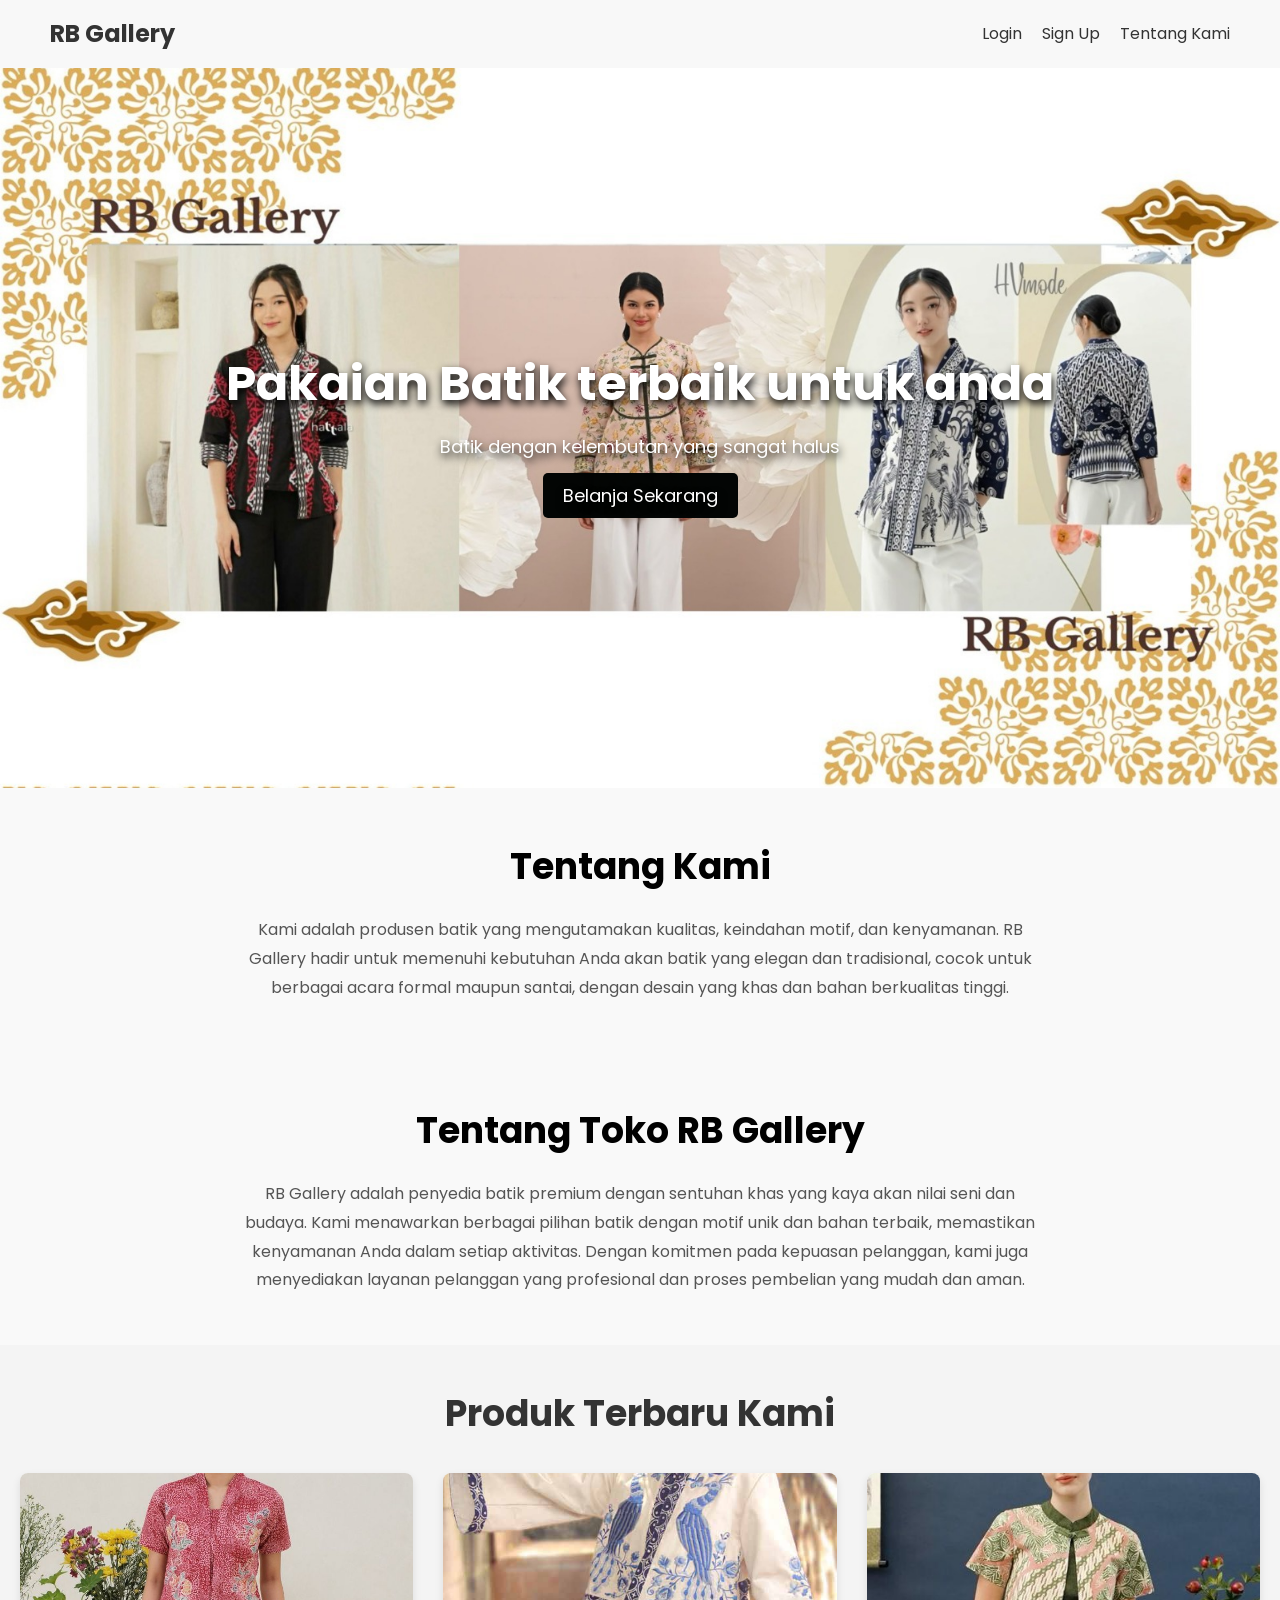
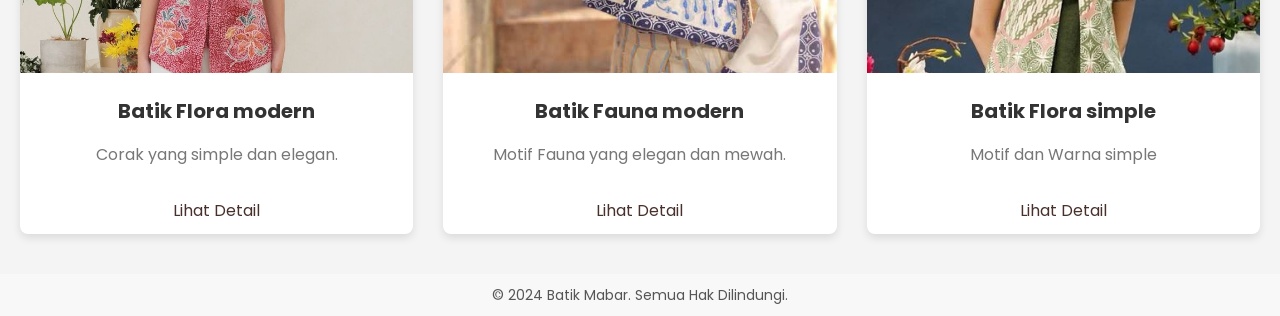
<file: index.html>
<!DOCTYPE html>
<html lang="id">
  <head>
    <meta charset="UTF-8" />
    <meta name="viewport" content="width=device-width, initial-scale=1.0" />
    <title>RB gallery</title>
    <link
      href="https://fonts.googleapis.com/css2?family=Poppins:wght@400;600&display=swap"
      rel="stylesheet"
    />
    <style>
      * {
        margin: 0;
        padding: 0;
        box-sizing: border-box;
      }
      body {
        font-family: "Poppins", sans-serif;
        line-height: 1.6;
      }
      .header {
        display: flex;
        justify-content: space-between;
        align-items: center;
        background-color: #f8f8f8;
        padding: 15px 50px;
        box-shadow: 0 2px 4px rgba(0, 0, 0, 0.1);
      }
      .header .logo {
        font-size: 24px;
        font-weight: bold;
        color: #333;
      }
      .header .menu {
        list-style: none;
        display: flex;
        gap: 20px;
      }
      .header .menu li a {
        text-decoration: none;
        font-size: 16px;
        color: #333;
        transition: color 0.3s;
      }
      .header .menu li a:hover {
        color: #48312b;
        text-decoration: underline;
      }
      .hero {
        position: relative;
        width: 100%;
        height: 80vh;
        display: flex;
        align-items: center;
        justify-content: center;
        background-image: url("img/beranda\ batik.jpg"); /* Ganti dengan gambar lokal */
        background-size: cover;
        background-position: center;
      }
      .hero .hero-text {
        text-align: center;
        color: #fff;
        text-shadow: 1px 4px 8px black;
      }
      .hero .hero-text h1 {
        font-size: 48px;
        font-weight: bold;
        margin-bottom: 10px;
      }
      .hero .hero-text p {
        font-size: 18px;
        margin-bottom: 20px;
      }
      .hero .hero-text a {
        text-decoration: none;
        font-size: 18px;
        color: #fff;
        background-color: #030504fe;
        padding: 10px 20px;
        border-radius: 5px;
        transition: background-color 0.3s;
      }
      .hero .hero-text a:hover {
        background-color: #48312b;
      }
      .section {
        padding: 50px 20px;
        background-color: #f9f9f9;
        opacity: 0; /* Default hidden */
        transform: translateY(50px); /* Default position */
        transition: opacity 1s, transform 1s;
      }
      .section.visible {
        opacity: 1;
        transform: translateY(0);
      }
      .section h2 {
        font-size: 36px;
        margin-bottom: 20px;
        text-align: center;
      }
      .section p {
        max-width: 800px;
        margin: 0 auto;
        font-size: 16px;
        color: #555;
        line-height: 1.8;
        text-align: center;
      }
      .products-section {
        background-color: #f4f4f4;
        padding: 40px 0;
      }
      .products-section h2 {
        text-align: center;
        font-size: 36px;
        color: #333;
        margin-bottom: 30px;
      }
      .products-grid {
        display: grid;
        grid-template-columns: repeat(3, 1fr);
        gap: 30px;
        padding: 0 20px;
      }
      .product-card {
        background-color: white;
        box-shadow: 0 4px 8px rgba(0, 0, 0, 0.1);
        border-radius: 8px;
        overflow: hidden;
        text-align: center;
        transition: transform 0.3s;
      }
      .product-card img {
        width: 100%;
        height: 200px;
        object-fit: cover;
      }
      .product-card h3 {
        font-size: 20px;
        margin: 15px 0;
        color: #333;
      }
      .product-card p {
        font-size: 16px;
        color: #777;
        margin-bottom: 20px;
      }
      .product-card a {
        display: inline-block;
        font-size: 16px;
        color: #48312b;
        text-decoration: none;
        padding: 10px 20px;
        border-radius: 5px;
        transition: background-color 0.3s;
      }
      .product-card:hover {
        transform: translateY(-5px);
      }
      .product-card a:hover {
        background-color: #f0f0f0;
      }
      .footer {
        text-align: center;
        background-color: #f8f8f8;
        padding: 10px;
        font-size: 14px;
        color: #555;
      }

      /* Media Queries for Responsiveness */
      @media (max-width: 768px) {
        .header {
          padding: 15px 20px; /* Mengurangi padding pada header untuk perangkat kecil */
        }
        .header .logo {
          font-size: 20px; /* Mengurangi ukuran font logo */
        }
        .header .menu {
          flex-direction: column; /* Mengubah menu menjadi vertikal */
          gap: 10px; /* Mengurangi jarak antara menu */
        }
        .hero {
          height: 60vh; /* Mengurangi tinggi hero untuk perangkat kecil */
        }
        .hero .hero-text h1 {
          font-size: 36px; /* Mengurangi ukuran font judul */
        }
        .hero .hero-text p {
          font-size: 16px; /* Mengurangi ukuran font paragraf */
        }
        .section {
          padding: 30px 10px; /* Mengurangi padding section untuk perangkat kecil */
        }
        .products-grid {
          grid-template-columns: repeat(
            2,
            1fr
          ); /* Menyesuaikan grid produk menjadi 2 kolom untuk perangkat kecil */
        }
        .product-card img {
          height: 150px; /* Mengurangi tinggi gambar produk */
        }
        .footer {
          font-size: 12px; /* Mengurangi ukuran font footer */
        }
      }
    </style>
  </head>
  <body>
    <header class="header">
      <div class="logo">RB Gallery</div>
      <ul class="menu">
        <li><a href="login signup/login.php">Login</a></li>
        <li><a href="login signup/signup.php">Sign Up</a></li>
        <li><a href="#about">Tentang Kami</a></li>
      </ul>
    </header>

    <section class="hero">
      <div class="hero-text">
        <h1>Pakaian Batik terbaik untuk anda</h1>
        <p>Batik dengan kelembutan yang sangat halus</p>
        <a href="products/produk.php">Belanja Sekarang</a>
      </div>
    </section>

    <section class="section about-us">
      <h2 id="about">Tentang Kami</h2>
      <p>
        Kami adalah produsen batik yang mengutamakan kualitas, keindahan motif,
        dan kenyamanan. RB Gallery hadir untuk memenuhi kebutuhan Anda akan
        batik yang elegan dan tradisional, cocok untuk berbagai acara formal
        maupun santai, dengan desain yang khas dan bahan berkualitas tinggi.
      </p>
    </section>

    <section class="section store-details">
      <h2>Tentang Toko RB Gallery</h2>
      <p>
        RB Gallery adalah penyedia batik premium dengan sentuhan khas yang kaya
        akan nilai seni dan budaya. Kami menawarkan berbagai pilihan batik
        dengan motif unik dan bahan terbaik, memastikan kenyamanan Anda dalam
        setiap aktivitas. Dengan komitmen pada kepuasan pelanggan, kami juga
        menyediakan layanan pelanggan yang profesional dan proses pembelian yang
        mudah dan aman.
      </p>
    </section>

    <section class="products-section">
      <h2>Produk Terbaru Kami</h2>
      <div class="products-grid">
        <div class="product-card">
          <img src="img/Batik 8.jpg" alt="Produk 1" />
          <h3>Batik Flora modern</h3>
          <p>Corak yang simple dan elegan.</p>
          <a href="products/produk-detail1.html">Lihat Detail</a>
        </div>
        <div class="product-card">
          <img src="img/Batik 4.jpg" alt="Produk 2" />
          <h3>Batik Fauna modern</h3>
          <p>Motif Fauna yang elegan dan mewah.</p>
          <a href="products/produk-detail2.html">Lihat Detail</a>
        </div>
        <div class="product-card">
          <img src="img/Batik 9.jpg" alt="Produk 3" />
          <h3>Batik Flora simple</h3>
          <p>Motif dan Warna simple</p>
          <a href="products/produk-detail3.html">Lihat Detail</a>
        </div>
      </div>
    </section>

    <footer class="footer">
      &copy; 2024 Batik Mabar. Semua Hak Dilindungi.
    </footer>

    <script>
      const sections = document.querySelectorAll(".section");

      window.addEventListener("scroll", () => {
        sections.forEach((section) => {
          const sectionTop = section.getBoundingClientRect().top;
          const triggerHeight = window.innerHeight * 0.8;

          if (sectionTop < triggerHeight) {
            section.classList.add("visible");
          }
        });
      });
    </script>
  </body>
</html>
</file>
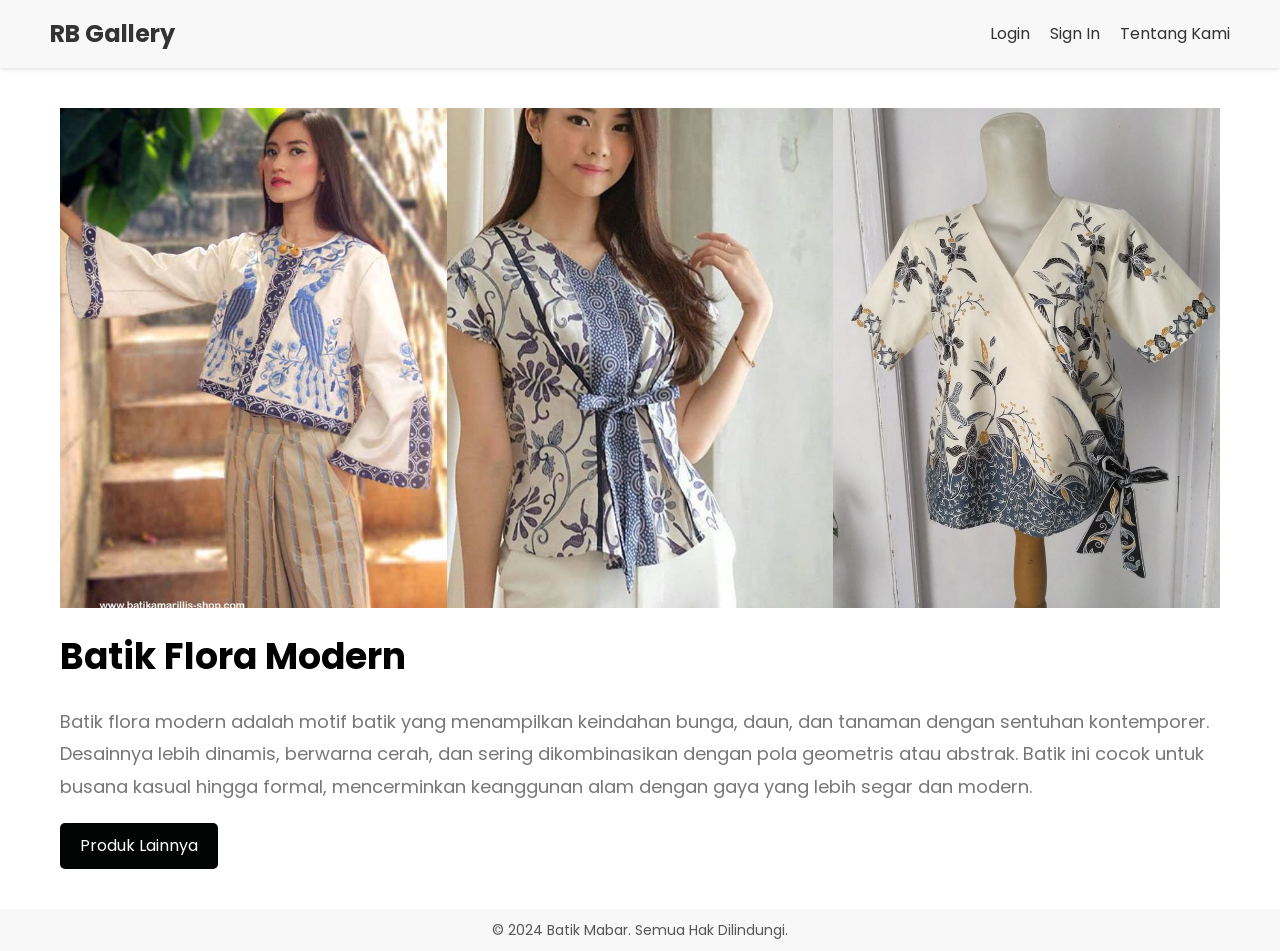
<file: products/produk-detail1.html>
<!DOCTYPE html>
<html lang="id">
  <head>
    <meta charset="UTF-8" />
    <meta name="viewport" content="width=device-width, initial-scale=1.0" />
    <title>Detail Produk - RB Gallery</title>
    <link
      href="https://fonts.googleapis.com/css2?family=Poppins:wght@400;600&display=swap"
      rel="stylesheet"
    />
    <style>
      * {
        margin: 0;
        padding: 0;
        box-sizing: border-box;
      }
      body {
        font-family: "Poppins", sans-serif;
        line-height: 1.6;
        display: flex;
        flex-direction: column;
        min-height: 100vh;
      }
      .header {
        display: flex;
        justify-content: space-between;
        align-items: center;
        background-color: #f8f8f8;
        padding: 15px 50px;
        box-shadow: 0 2px 4px rgba(0, 0, 0, 0.1);
      }
      .header .logo a {
        font-size: 24px;
        font-weight: bold;
        color: #333;
        text-decoration: none;
      }
      .header .menu {
        list-style: none;
        display: flex;
        gap: 20px;
      }
      .header .menu li a {
        text-decoration: none;
        font-size: 16px;
        color: #333;
        transition: color 0.3s;
      }
      .header .menu li a:hover {
        color: #007bff;
      }
      .product-detail {
        padding: 40px 20px;
        max-width: 1200px;
        margin: 0 auto;
        flex: 1;
      }
      .carousel {
        width: 100%;
        height: 500px;
        overflow: hidden;
        position: relative;
      }
      .carousel-images {
        display: flex;
        transition: transform 1s ease;
      }
      .carousel-images img {
        width: 100%;
        height: 500px;
        object-fit: cover;
      }
      .product-detail h1 {
        font-size: 36px;
        margin: 20px 0;
      }
      .product-detail p {
        font-size: 18px;
        color: #777;
        margin-bottom: 20px;
        line-height: 1.8;
      }
      .back-btn {
        display: inline-block;
        font-size: 16px;
        color: #fff;
        background-color: #030504fe;
        padding: 10px 20px;
        border-radius: 5px;
        text-decoration: none;
      }
      .back-btn:hover {
        background-color: #48312b;
      }
      .footer {
        text-align: center;
        background-color: #f8f8f8;
        padding: 10px;
        font-size: 14px;
        color: #555;
      }
    </style>
  </head>
  <body>
    <header class="header">
      <div class="logo"><a href="../index.html">RB Gallery</a></div>
      <ul class="menu">
        <li><a href="../login signin/login.php">Login</a></li>
        <li><a href="../login signin/signin.php">Sign In</a></li>
        <li><a href="../index.html#about">Tentang Kami</a></li>
      </ul>
    </header>

    <section class="product-detail">
      <div class="carousel">
        <div class="carousel-images">
          <!-- Masukkan URL gambar lokal di sini -->
          <img src="../img/Batik 4.jpg" alt="Batik 1" />
          <img src="../img/Batik 2.jpg" alt="Batik 1" />
          <img src="../img/Batik 1.jpg" alt="Batik 1" />
        </div>
      </div>
      <h1>Batik Flora Modern</h1>
      <p>
        Batik flora modern adalah motif batik yang menampilkan keindahan bunga,
        daun, dan tanaman dengan sentuhan kontemporer. Desainnya lebih dinamis,
        berwarna cerah, dan sering dikombinasikan dengan pola geometris atau
        abstrak. Batik ini cocok untuk busana kasual hingga formal, mencerminkan
        keanggunan alam dengan gaya yang lebih segar dan modern.
      </p>

      <a href="produk.php" class="back-btn">Produk Lainnya</a>
    </section>

    <footer class="footer">
      &copy; 2024 Batik Mabar. Semua Hak Dilindungi.
    </footer>

    <script>
      let currentIndex = 0;
      const images = document.querySelectorAll(".carousel-images img");
      const totalImages = images.length;

      function changeImage() {
        currentIndex = (currentIndex + 1) % totalImages;
        document.querySelector(
          ".carousel-images"
        ).style.transform = `translateX(-${currentIndex * 100}%)`;
      }

      setInterval(changeImage, 3000); // Ganti gambar setiap 3 detik
    </script>
  </body>
</html>
</file>
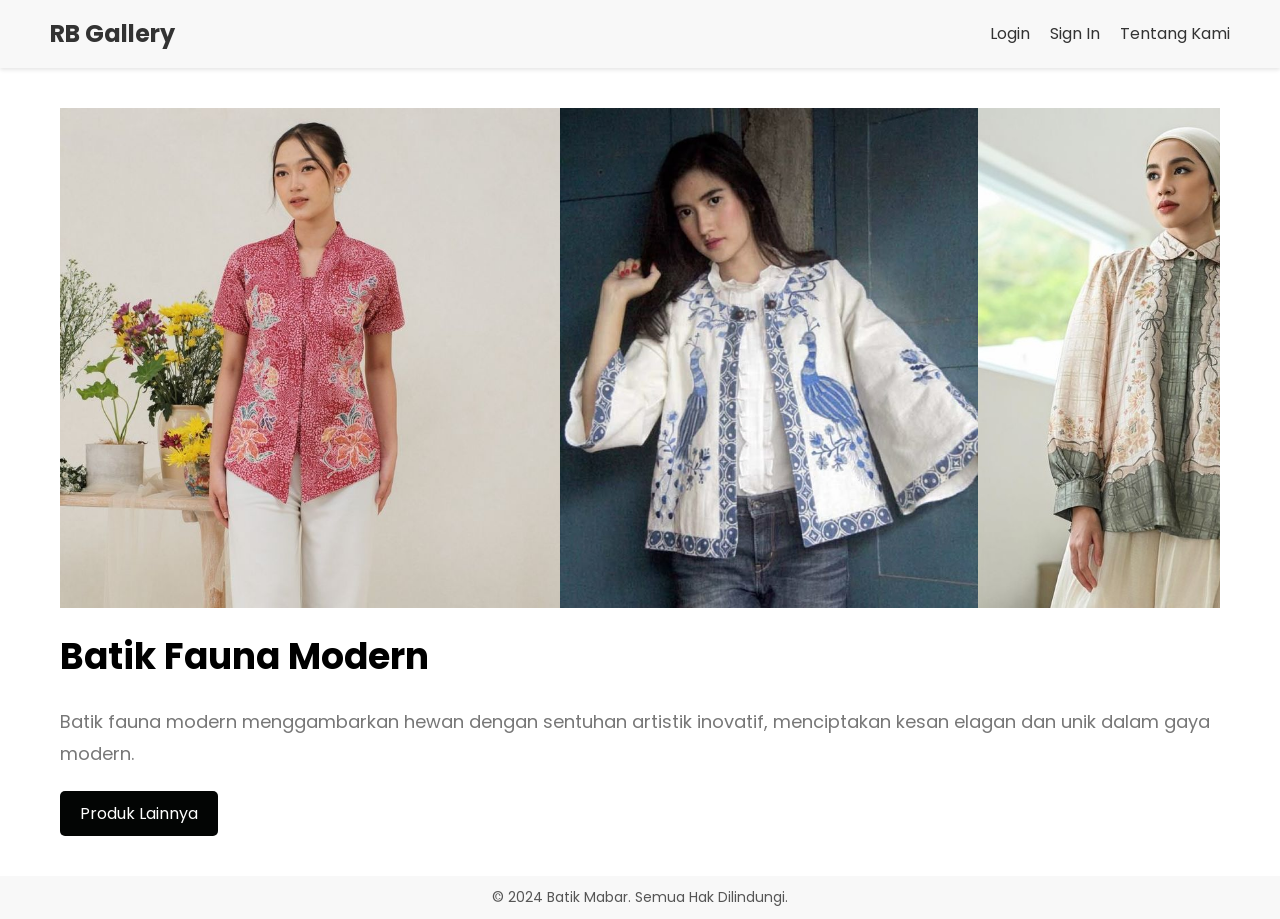
<file: products/produk-detail2.html>
<!DOCTYPE html>
<html lang="id">
  <head>
    <meta charset="UTF-8" />
    <meta name="viewport" content="width=device-width, initial-scale=1.0" />
    <title>Detail Produk - RB Gallery</title>
    <link
      href="https://fonts.googleapis.com/css2?family=Poppins:wght@400;600&display=swap"
      rel="stylesheet"
    />
    <style>
      * {
        margin: 0;
        padding: 0;
        box-sizing: border-box;
      }
      body {
        font-family: "Poppins", sans-serif;
        line-height: 1.6;
        display: flex;
        flex-direction: column;
        min-height: 100vh;
      }
      .header {
        display: flex;
        justify-content: space-between;
        align-items: center;
        background-color: #f8f8f8;
        padding: 15px 50px;
        box-shadow: 0 2px 4px rgba(0, 0, 0, 0.1);
      }
      .header .logo a {
        font-size: 24px;
        font-weight: bold;
        color: #333;
        text-decoration: none;
      }
      .header .menu {
        list-style: none;
        display: flex;
        gap: 20px;
      }
      .header .menu li a {
        text-decoration: none;
        font-size: 16px;
        color: #333;
        transition: color 0.3s;
      }
      .header .menu li a:hover {
        color: #007bff;
      }
      .product-detail {
        padding: 40px 20px;
        max-width: 1200px;
        margin: 0 auto;
        flex: 1;
      }
      .carousel {
        width: 100%;
        height: 500px;
        overflow: hidden;
        position: relative;
      }
      .carousel-images {
        display: flex;
        transition: transform 1s ease;
      }
      .carousel-images img {
        width: 100%;
        height: 500px;
        object-fit: cover;
      }
      .product-detail h1 {
        font-size: 36px;
        margin: 20px 0;
      }
      .product-detail p {
        font-size: 18px;
        color: #777;
        margin-bottom: 20px;
        line-height: 1.8;
      }
      .back-btn {
        display: inline-block;
        font-size: 16px;
        color: #fff;
        background-color: #030504fe;
        padding: 10px 20px;
        border-radius: 5px;
        text-decoration: none;
      }
      .back-btn:hover {
        background-color: #48312b;
      }
      .footer {
        text-align: center;
        background-color: #f8f8f8;
        padding: 10px;
        font-size: 14px;
        color: #555;
      }
    </style>
  </head>
  <body>
    <header class="header">
      <div class="logo"><a href="../index.html">RB Gallery</a></div>
      <ul class="menu">
        <li><a href="../login signin/login.php">Login</a></li>
        <li><a href="../login signin/signin.php">Sign In</a></li>
        <li><a href="../index.html#about">Tentang Kami</a></li>
      </ul>
    </header>

    <section class="product-detail">
      <div class="carousel">
        <div class="carousel-images">
          <!-- Masukkan URL gambar lokal di sini -->
          <img src="../img/Batik 8.jpg" alt="Batik 2" />
          <img src="../img/Batik 6.jpg" alt="Batik 2" />
          <img src="../img/Batik 7.jpg" alt="Batik 2" />
        </div>
      </div>
      <h1>Batik Fauna Modern</h1>
      <p>
        Batik fauna modern menggambarkan hewan dengan sentuhan artistik
        inovatif, menciptakan kesan elagan dan unik dalam gaya modern.
      </p>
      <a href="produk.php" class="back-btn">Produk Lainnya</a>
    </section>

    <footer class="footer">
      &copy; 2024 Batik Mabar. Semua Hak Dilindungi.
    </footer>

    <script>
      let currentIndex = 0;
      const images = document.querySelectorAll(".carousel-images img");
      const totalImages = images.length;

      function changeImage() {
        currentIndex = (currentIndex + 1) % totalImages;
        document.querySelector(
          ".carousel-images"
        ).style.transform = `translateX(-${currentIndex * 100}%)`;
      }

      setInterval(changeImage, 3000); // Ganti gambar setiap 3 detik
    </script>
  </body>
</html>
</file>
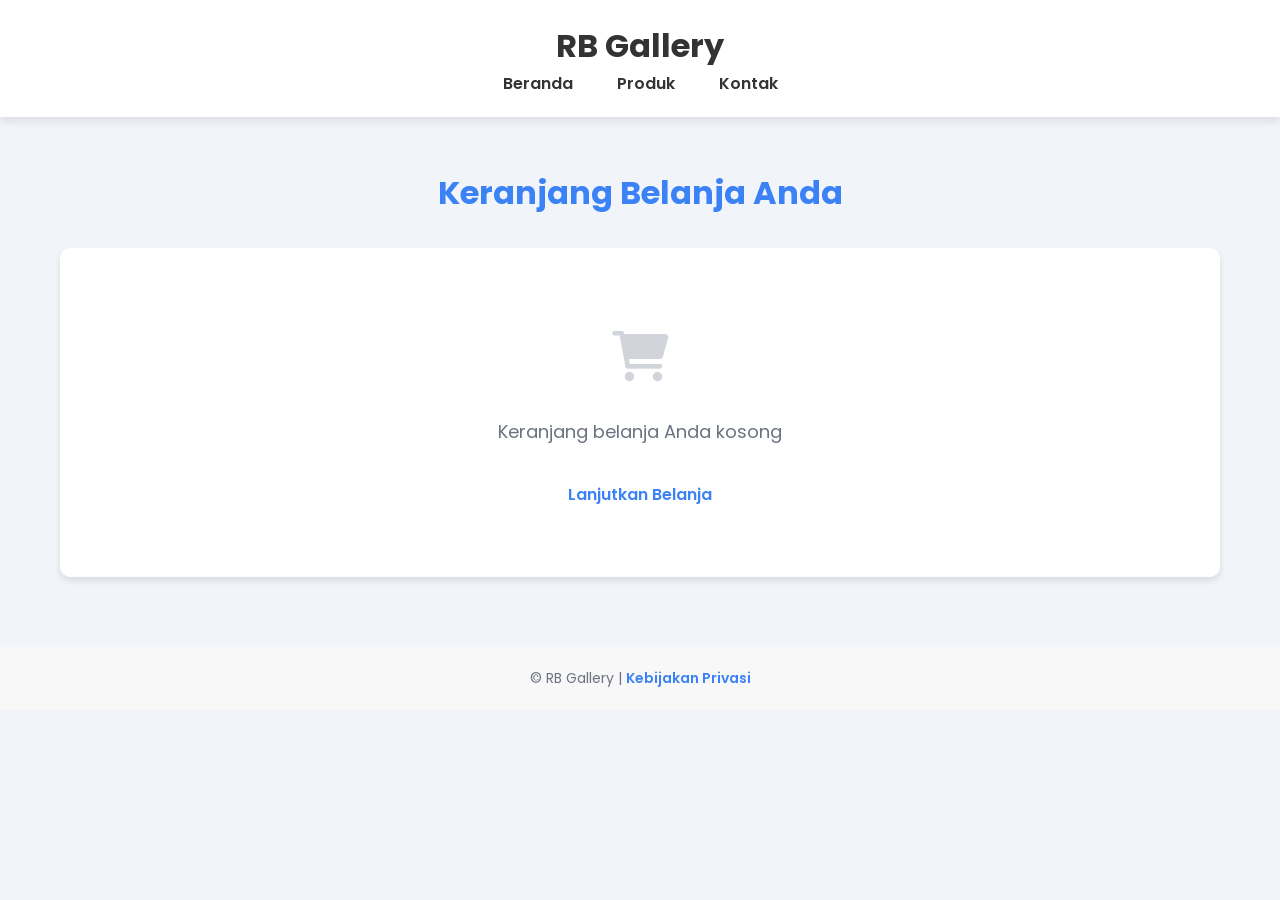
<file: user/cart.html>
<!DOCTYPE html>
<html lang="id">
  <head>
    <meta charset="UTF-8" />
    <meta name="viewport" content="width=device-width, initial-scale=1.0" />
    <title>Keranjang Belanja - RB Gallery</title>
    <link
      href="https://fonts.googleapis.com/css2?family=Poppins:wght@400;600&display=swap"
      rel="stylesheet"
    />
    <link
      href="https://cdnjs.cloudflare.com/ajax/libs/font-awesome/6.0.0-beta3/css/all.min.css"
      rel="stylesheet"
    />
    <style>
      /* Global Styles */
      * {
        margin: 0;
        padding: 0;
        box-sizing: border-box;
      }
      body {
        font-family: "Poppins", sans-serif;
        background-color: #f1f5f9;
        color: #1f2937;
        line-height: 1.6;
      }

      /* Header Styles */
      .header {
        background-color: white;
        padding: 20px 0;
        color: #333;
        text-align: center;
        box-shadow: 0 4px 8px rgba(0, 0, 0, 0.1);
        position: relative;
      }
      .header h1 a {
        color: #333;
        text-decoration: none;
      }
      .header nav a {
        color: #333;
        text-decoration: none;
        margin: 0 20px;
        font-weight: 600;
      }
      .header nav a:hover {
        text-decoration: underline;
      }
      .cart-icon {
        position: absolute;
        top: 20px;
        right: 20px;
        font-size: 20px;
        color: #333;
        cursor: pointer;
        display: flex;
        align-items: center;
      }
      .cart-count {
        background-color: red;
        color: white;
        font-size: 14px;
        border-radius: 50%;
        padding: 5px 10px;
        margin-left: 5px;
      }

      /* Main Container */
      .container {
        max-width: 1200px;
        margin: 30px auto;
        padding: 20px;
      }

      /* Cart Title */
      .cart-title {
        text-align: center;
        margin-bottom: 30px;
        color: #3b82f6;
      }

      /* Cart Content */
      .cart-content {
        display: flex;
        flex-wrap: wrap;
        gap: 30px;
      }

      /* Cart Items */
      .cart-items {
        flex: 1;
        min-width: 300px;
        background-color: white;
        border-radius: 10px;
        padding: 20px;
        box-shadow: 0 4px 6px rgba(0, 0, 0, 0.1);
      }

      .cart-item {
        display: flex;
        align-items: center;
        padding: 15px 0;
        border-bottom: 1px solid #e5e7eb;
      }

      .cart-item:last-child {
        border-bottom: none;
      }

      .cart-item-img {
        width: 80px;
        height: 80px;
        object-fit: cover;
        border-radius: 5px;
        margin-right: 15px;
      }

      .cart-item-details {
        flex: 1;
      }

      .cart-item-title {
        font-weight: 600;
        margin-bottom: 5px;
      }

      .cart-item-price {
        color: #3b82f6;
        font-weight: 600;
      }

      .cart-item-quantity {
        display: flex;
        align-items: center;
        margin-top: 5px;
      }

      .quantity-btn {
        width: 25px;
        height: 25px;
        background-color: #e5e7eb;
        border: none;
        border-radius: 3px;
        cursor: pointer;
        display: flex;
        align-items: center;
        justify-content: center;
      }

      .quantity-input {
        width: 40px;
        text-align: center;
        margin: 0 5px;
        border: 1px solid #d1d5db;
        border-radius: 3px;
        padding: 3px;
      }

      .remove-item {
        color: #ef4444;
        background: none;
        border: none;
        cursor: pointer;
        margin-left: 15px;
        font-size: 18px;
      }

      /* Cart Summary */
      .cart-summary {
        width: 300px;
        background-color: white;
        border-radius: 10px;
        padding: 20px;
        box-shadow: 0 4px 6px rgba(0, 0, 0, 0.1);
      }

      .summary-title {
        font-weight: 600;
        margin-bottom: 15px;
        font-size: 18px;
      }

      .summary-row {
        display: flex;
        justify-content: space-between;
        margin-bottom: 10px;
      }

      .summary-total {
        font-weight: 600;
        font-size: 18px;
        margin: 20px 0;
        padding-top: 10px;
        border-top: 1px solid #e5e7eb;
      }

      .checkout-btn {
        width: 100%;
        padding: 12px;
        background-color: #3b82f6;
        color: white;
        border: none;
        border-radius: 5px;
        font-weight: 600;
        cursor: pointer;
        transition: background-color 0.3s;
        margin-top: 10px;
      }

      .checkout-btn:hover {
        background-color: #2563eb;
      }

      .continue-shopping {
        display: inline-block;
        margin-top: 15px;
        color: #3b82f6;
        text-decoration: none;
        font-weight: 600;
      }

      .continue-shopping:hover {
        text-decoration: underline;
      }

      /* Empty Cart */
      .empty-cart {
        text-align: center;
        padding: 50px 0;
        width: 100%;
      }

      .empty-cart-icon {
        font-size: 50px;
        color: #d1d5db;
        margin-bottom: 20px;
      }

      .empty-cart-message {
        font-size: 18px;
        color: #6b7280;
        margin-bottom: 20px;
      }

      /* Footer */
      .footer {
        text-align: center;
        padding: 20px;
        background-color: #f8f8f8;
        margin-top: 50px;
      }

      .footer p {
        color: #6b7280;
        font-size: 14px;
      }

      .footer a {
        color: #3b82f6;
        text-decoration: none;
        font-weight: 600;
      }

      .footer a:hover {
        text-decoration: underline;
      }
    </style>
  </head>
  <body>
    <!-- Header Section -->
    <header class="header">
      <h1><a href="../index.html">RB Gallery</a></h1>
      <nav>
        <a href="../index.html">Beranda</a>
        <a href="../products/produk.php">Produk</a>
        <a href="kontak.html">Kontak</a>
      </nav>
    </header>

    <!-- Main Content -->
    <div class="container">
      <h1 class="cart-title">Keranjang Belanja Anda</h1>

      <div class="cart-content">
        <div class="cart-items" id="cartItems">
          <div class="empty-cart">
            <div class="empty-cart-icon">
              <i class="fas fa-shopping-cart"></i>
            </div>
            <p class="empty-cart-message">Keranjang belanja Anda kosong</p>
            <a href="../products/produk.php" class="continue-shopping"
              >Lanjutkan Belanja</a
            >
          </div>
        </div>

        <!-- Cart Summary -->
        <div class="cart-summary" id="cartSummary" style="display: none">
          <h3 class="summary-title">Ringkasan Belanja</h3>
          <div class="summary-row">
            <span>Subtotal</span>
            <span id="subtotal">Rp0</span>
          </div>
          <div class="summary-row">
            <span>Ongkos Kirim</span>
            <span id="shipping">Rp10.000</span>
          </div>
          <div class="summary-row summary-total">
            <span>Total</span>
            <span id="total">Rp10.000</span>
          </div>
          <button
            class="checkout-btn"
            onclick="window.location.href='order-form.html'"
          >
            Lanjut ke Pembayaran
          </button>
          <a href="../products/produk.php" class="continue-shopping"
            >Lanjutkan Belanja</a
          >
        </div>
      </div>
    </div>

    <!-- Footer -->
    <footer class="footer">
      <p>© RB Gallery | <a href="#">Kebijakan Privasi</a></p>
    </footer>
  </body>
</html>
</file>
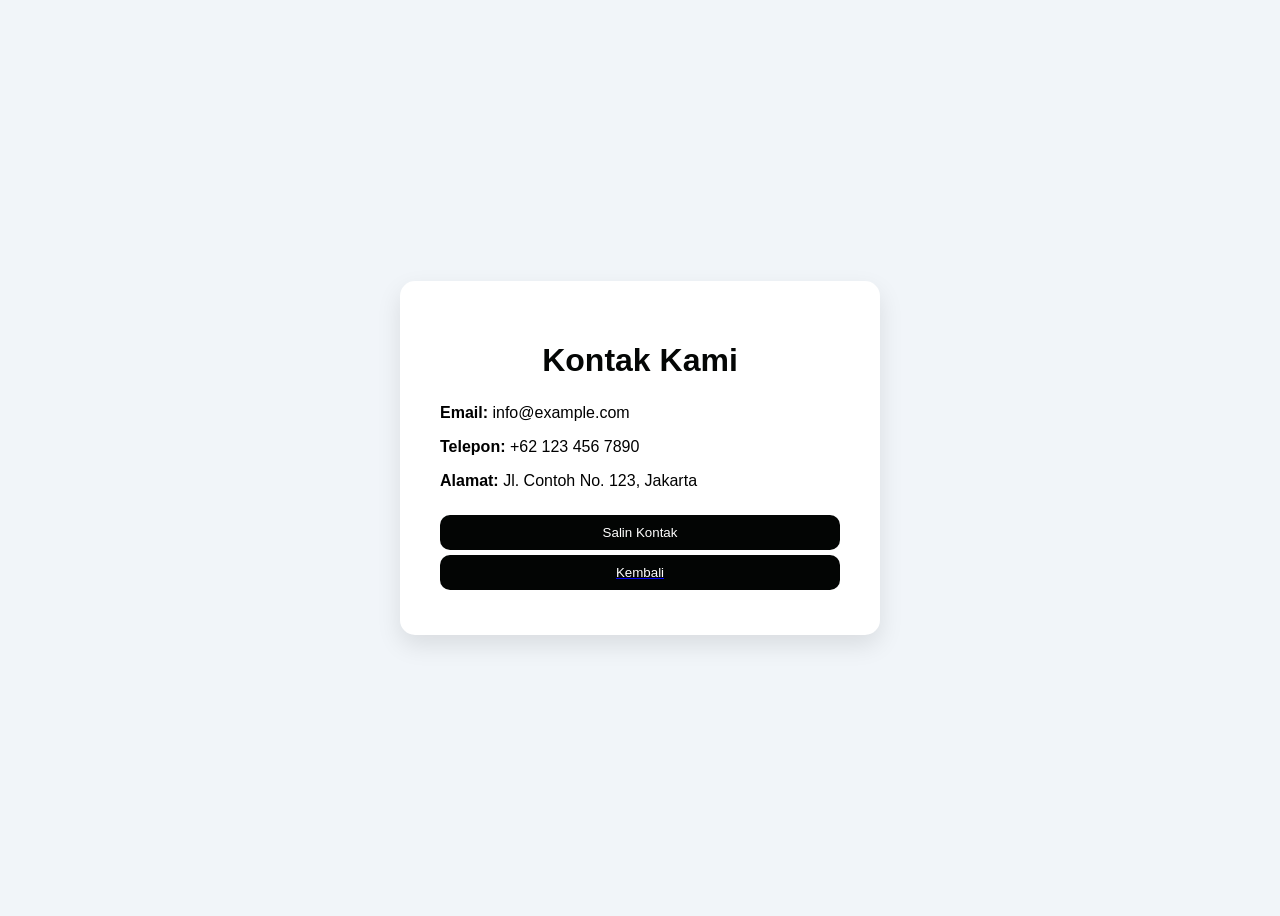
<file: user/kontak.html>
<!DOCTYPE html>
<html lang="en">
  <head>
    <meta charset="UTF-8" />
    <meta name="viewport" content="width=device-width, initial-scale=1.0" />
    <title>Kontak Kami</title>
    <style>
      body {
        font-family: Arial, sans-serif;
        background-color: #f1f5f9;
        height: 100vh;
        display: flex;
        justify-content: center;
        align-items: center;
      }

      .container {
        max-width: 400px;
        width: 100%;
        margin: auto;
        background: white;
        padding: 40px;
        border-radius: 15px;
        box-shadow: 0 10px 25px rgba(0, 0, 0, 0.1);
      }

      h1 {
        text-align: center;
        margin-bottom: 25px;
        color: #030504fe;
      }

      .contact-info {
        margin-bottom: 25px;
      }

      button {
        display: block;
        width: 100%;
        padding: 10px;
        background-color: #030504fe;
        color: white;
        border: none;
        border-radius: 10px;
        cursor: pointer;
        margin-bottom: 5px;
      }

      button:hover {
        background-color: #48312b;
      }

      .hidden {
        display: none;
      }

      #message {
        text-align: center;
        margin-top: 10px;
        color: green;
      }
    </style>
  </head>
  <body>
    <div class="container">
      <h1>Kontak Kami</h1>
      <div class="contact-info">
        <p><strong>Email:</strong> <span id="email">info@example.com</span></p>
        <p>
          <strong>Telepon:</strong> <span id="phone">+62 123 456 7890</span>
        </p>
        <p>
          <strong>Alamat:</strong>
          <span id="address">Jl. Contoh No. 123, Jakarta</span>
        </p>
      </div>
      <button id="copyButton">Salin Kontak</button>
      <a href="produk.html"><button>Kembali</button></a>
      <p id="message" class="hidden"></p>
    </div>
    <script>
      document
        .getElementById("copyButton")
        .addEventListener("click", function () {
          const email = document.getElementById("email").innerText;
          const phone = document.getElementById("phone").innerText;
          const address = document.getElementById("address").innerText;

          const contactInfo = `Email: ${email}\nTelepon: ${phone}\nAlamat: ${address}`;

          navigator.clipboard
            .writeText(contactInfo)
            .then(() => {
              const message = document.getElementById("message");
              message.innerText = "Kontak berhasil disalin!";
              message.classList.remove("hidden");

              setTimeout(() => {
                message.classList.add("hidden");
              }, 2000);
            })
            .catch((err) => {
              console.error("Gagal menyalin: ", err);
            });
        });
    </script>
  </body>
</html>
</file>
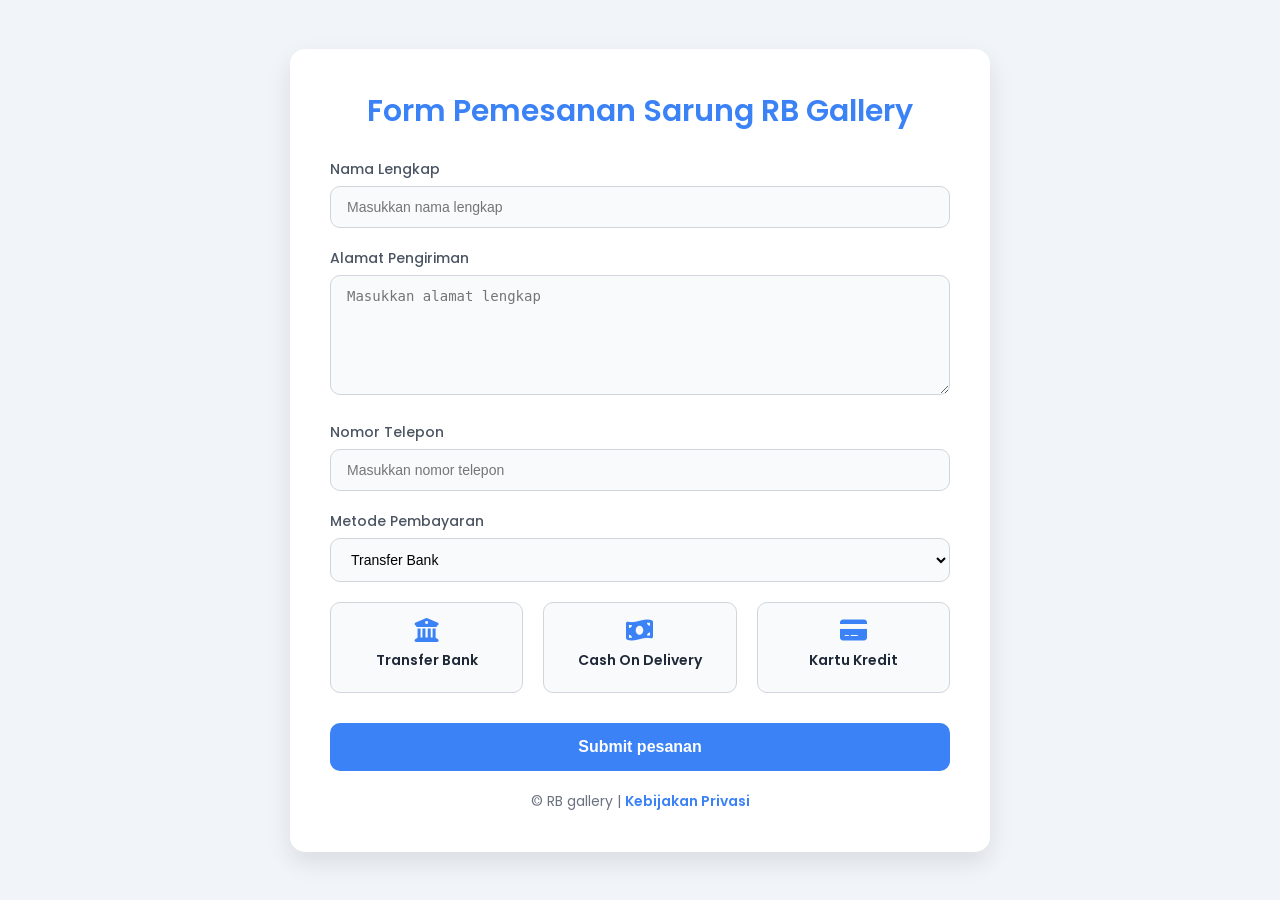
<file: user/order-form.html>
<!DOCTYPE html>
<html lang="id">
  <head>
    <meta charset="UTF-8" />
    <meta name="viewport" content="width=device-width, initial-scale=1.0" />
    <title>Form Pemesanan Sarung RB Gallery</title>
    <link
      href="https://fonts.googleapis.com/css2?family=Poppins:wght@400;600&display=swap"
      rel="stylesheet"
    />
    <link
      href="https://cdnjs.cloudflare.com/ajax/libs/font-awesome/6.0.0-beta3/css/all.min.css"
      rel="stylesheet"
    />
    <style>
      /* Global Styles */
      * {
        margin: 0;
        padding: 0;
        box-sizing: border-box;
      }
      body {
        font-family: "Poppins", sans-serif;
        background-color: #f1f5f9;
        color: #1f2937;
        margin: 0;
        display: flex;
        justify-content: center;
        align-items: center;
        min-height: 100vh;
      }

      /* Container Style */
      .container {
        width: 100%;
        max-width: 700px;
        margin: 20px;
        padding: 40px;
        background-color: white;
        border-radius: 15px;
        box-shadow: 0 10px 25px rgba(0, 0, 0, 0.1);
      }

      h2 {
        text-align: center;
        font-size: 30px;
        font-weight: 600;
        margin-bottom: 25px;
        color: #3b82f6;
      }

      label {
        font-size: 14px;
        font-weight: 500;
        margin-bottom: 6px;
        display: block;
        color: #4b5563;
      }

      input,
      textarea,
      select {
        width: 100%;
        padding: 12px 16px;
        margin-bottom: 20px;
        border: 1px solid #d1d5db;
        border-radius: 10px;
        font-size: 14px;
        background-color: #f9fafb;
        transition: all 0.3s ease;
      }

      input:focus,
      textarea:focus,
      select:focus {
        border-color: #3b82f6;
        background-color: #fff;
        box-shadow: 0 0 0 4px rgba(59, 130, 246, 0.2);
        outline: none;
      }

      textarea {
        resize: vertical;
        min-height: 120px;
      }

      button {
        width: 100%;
        padding: 15px;
        background-color: #3b82f6;
        color: white;
        font-size: 16px;
        font-weight: 600;
        border: none;
        border-radius: 10px;
        cursor: pointer;
        transition: background-color 0.3s;
      }

      button:hover {
        background-color: #2563eb;
      }

      /* Payment Option Styling */
      .payment-options {
        display: grid;
        grid-template-columns: repeat(3, 1fr);
        gap: 20px;
        margin-bottom: 30px;
      }

      .payment-option {
        text-align: center;
        padding: 15px;
        border: 1px solid #d1d5db;
        border-radius: 10px;
        background-color: #f9fafb;
        cursor: pointer;
        transition: all 0.3s ease;
      }

      .payment-option:hover {
        border-color: #3b82f6;
        background-color: #eff6ff;
      }

      .payment-option i {
        font-size: 24px;
        margin-bottom: 8px;
        color: #3b82f6;
      }

      .payment-option label {
        display: block;
        font-weight: 600;
        font-size: 14px;
        color: #1f2937;
      }

      /* Footer Style */
      footer {
        text-align: center;
        font-size: 14px;
        margin-top: 20px;
        color: #6b7280;
      }

      footer a {
        text-decoration: none;
        color: #3b82f6;
        font-weight: 600;
      }

      footer a:hover {
        text-decoration: underline;
      }

      /* Modal Styles */
      .modal {
        display: none; /* Hidden by default */
        position: fixed; /* Stay in place */
        z-index: 1000; /* Sit on top */
        left: 0;
        top: 0;
        width: 100%; /* Full width */
        height: 100%; /* Full height */
        overflow: auto; /* Enable scroll if needed */
        background-color: rgba(0, 0, 0, 0.5); /* Black w/ opacity */
        justify-content: center;
        align-items: center;
        opacity: 0; /* Initial opacity for fade effect */
        transition: opacity 0.5s ease; /* Smooth transition */
      }

      .modal.show {
        display: flex; /* Show flex when class added */
        opacity: 1; /* Fade in */
      }

      .modal-content {
        background-color: white;
        padding: 20px;
        border-radius: 10px;
        text-align: center;
      }

      .close-button {
        margin-top: 20px;
        padding: 10px 20px;
        background-color: #3b82f6;
        color: white;
        border: none;
        border-radius: 5px;
        cursor: pointer;
        transition: background-color 0.3s;
      }

      .close-button:hover {
        background-color: #2563eb;
      }
    </style>
  </head>
  <body>
    <div class="container">
      <h2>Form Pemesanan Sarung RB Gallery</h2>

      <!-- Name Field -->
      <label for="name">Nama Lengkap</label>
      <input
        type="text"
        id="name"
        name="name"
        required
        placeholder="Masukkan nama lengkap"
      />

      <!-- Address Field -->
      <label for="address">Alamat Pengiriman</label>
      <textarea
        id="address"
        name="address"
        rows="4"
        required
        placeholder="Masukkan alamat lengkap"
      ></textarea>

      <!-- Phone Field -->
      <label for="phone">Nomor Telepon</label>
      <input
        type="tel"
        id="phone"
        name="phone"
        required
        placeholder="Masukkan nomor telepon"
      />

      <!-- Payment Method Section -->
      <label for="payment">Metode Pembayaran</label>
      <select id="payment" name="payment" required>
        <option value="bank_transfer">Transfer Bank</option>
        <option value="cod">Cash On Delivery</option>
        <option value="credit_card">Kartu Kredit</option>
      </select>

      <div class="payment-options">
        <div class="payment-option">
          <i class="fas fa-university"></i>
          <label for="payment-bank">Transfer Bank</label>
        </div>
        <div class="payment-option">
          <i class="fas fa-money-bill-wave"></i>
          <label for="payment-cod">Cash On Delivery</label>
        </div>
        <div class="payment-option">
          <i class="fas fa-credit-card"></i>
          <label for="payment-cc">Kartu Kredit</label>
        </div>
      </div>

      <!-- Submit Button -->
      <button id="submit-button">Submit pesanan</button>

      <!-- Footer Section -->
      <footer>
        <p>© RB gallery | <a href="#">Kebijakan Privasi</a></p>
      </footer>
    </div>

    <!-- Modal for order confirmation -->
    <div id="orderModal" class="modal">
      <div class="modal-content">
        <h3>😊 Terima Kasih, Pemesanan Anda Telah Diterima!</h3>
        <p>
          Pesanan Anda akan segera diproses dan dikirim ke alamat yang Anda
          berikan.
        </p>
        <button class="close-button" id="close-modal">
          Kembali ke Halaman Utama
        </button>
      </div>
    </div>

    <script>
      // Get modal element
      const modal = document.getElementById("orderModal");
      // Get submit button
      const submitButton = document.getElementById("submit-button");
      // Get close button
      const closeButton = document.getElementById("close-modal");

      // Show modal on submit button click
      submitButton.onclick = function () {
        modal.classList.add("show"); // Add class to show modal
      };

      // Close modal and redirect to index.html
      closeButton.onclick = function () {
        modal.classList.remove("show"); // Remove class to hide modal
        location.href = "index.html"; // Redirect to the homepage
      };

      // Close the modal if the user clicks outside of it
      window.onclick = function (event) {
        if (event.target == modal) {
          modal.classList.remove("show"); // Remove class to hide modal
        }
      };
      // Pre-fill form with user data if available
      document.addEventListener("DOMContentLoaded", function () {
        // You can add logic here to pre-fill the form with cart data
        // or user data if you want to implement that feature

        // Example: Get cart from localStorage
        const cart = JSON.parse(localStorage.getItem("cart")) || [];
        console.log("Cart items:", cart);
      });
    </script>
  </body>
</html>
</file>
